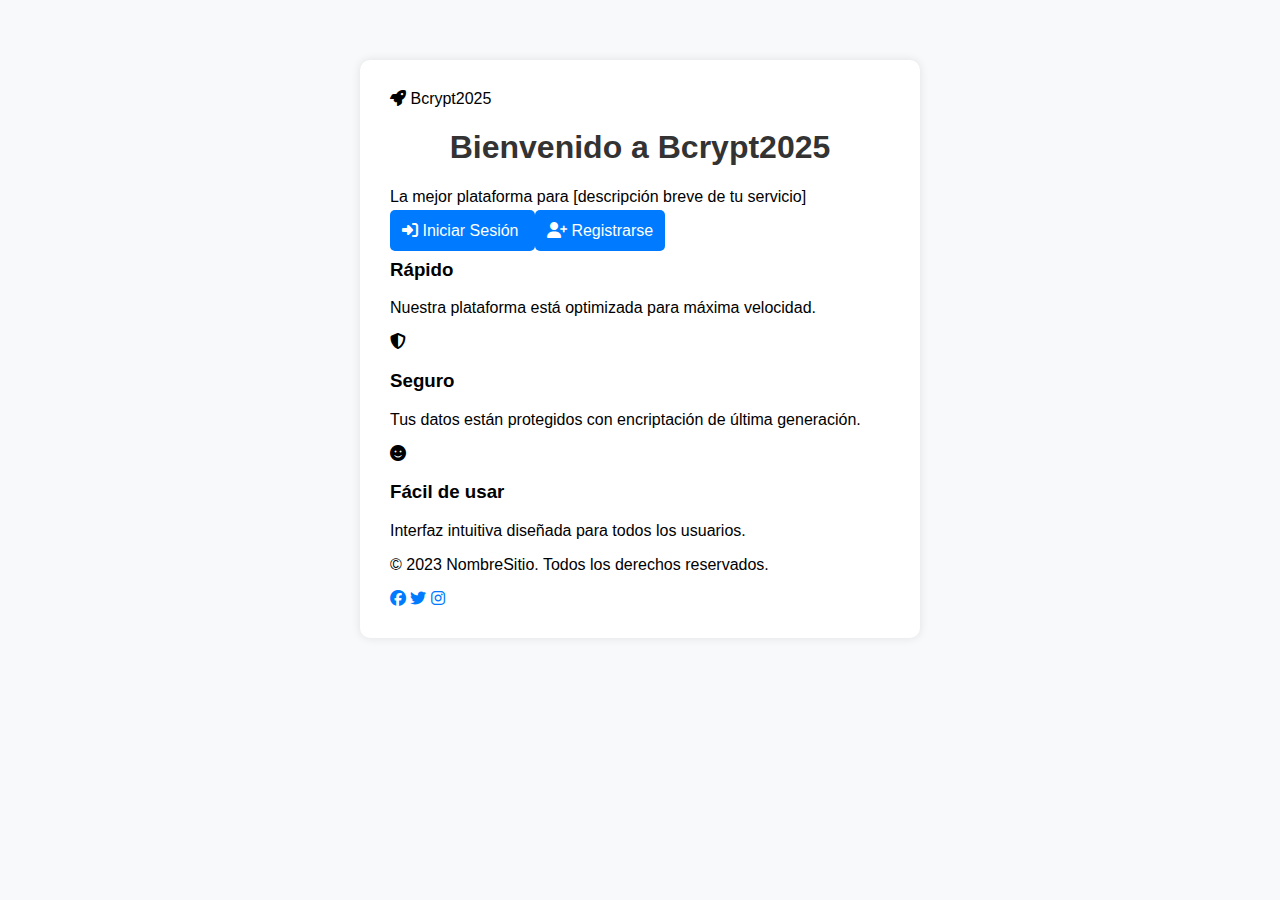
<file: src/main/resources/static/index.html>
<!DOCTYPE html>
<html lang="es">
<head>
    <meta charset="UTF-8" />
    <meta name="viewport" content="width=device-width, initial-scale=1.0"/>
    <title>Bienvenido | Nombre de tu Sitio</title>
    <link rel="stylesheet" href="css/styles.css"/>
    <link rel="stylesheet" href="https://cdnjs.cloudflare.com/ajax/libs/font-awesome/6.4.0/css/all.min.css">
</head>
<body>
<div class="background-animation"></div>
<div class="container">
    <header class="header">
        <div class="logo">
            <i class="fas fa-rocket"></i>
            <span>Bcrypt2025</span>
        </div>
    </header>

    <main class="main-content">
        <div class="welcome-section">
            <h1>Bienvenido a <span>Bcrypt2025</span></h1>
            <p class="subtitle">La mejor plataforma para [descripción breve de tu servicio]</p>

            <div class="cta-buttons">
                <a href="login.html" class="btn btn-primary">
                    <i class="fas fa-sign-in-alt"></i> Iniciar Sesión
                </a>
                <a href="register.html" class="btn btn-secondary">
                    <i class="fas fa-user-plus"></i> Registrarse
                </a>
            </div>
        </div>

        <div class="features">
            <div class="feature-card">

                <h3>Rápido</h3>
                <p>Nuestra plataforma está optimizada para máxima velocidad.</p>
            </div>
            <div class="feature-card">
                <i class="fas fa-shield-alt"></i>
                <h3>Seguro</h3>
                <p>Tus datos están protegidos con encriptación de última generación.</p>
            </div>
            <div class="feature-card">
                <i class="fas fa-smile"></i>
                <h3>Fácil de usar</h3>
                <p>Interfaz intuitiva diseñada para todos los usuarios.</p>
            </div>
        </div>
    </main>

    <footer class="footer">
        <p>© 2023 NombreSitio. Todos los derechos reservados.</p>
        <div class="social-links">
            <a href="#"><i class="fab fa-facebook"></i></a>
            <a href="#"><i class="fab fa-twitter"></i></a>
            <a href="#"><i class="fab fa-instagram"></i></a>
        </div>
    </footer>
</div>
</body>
</html>
</file>
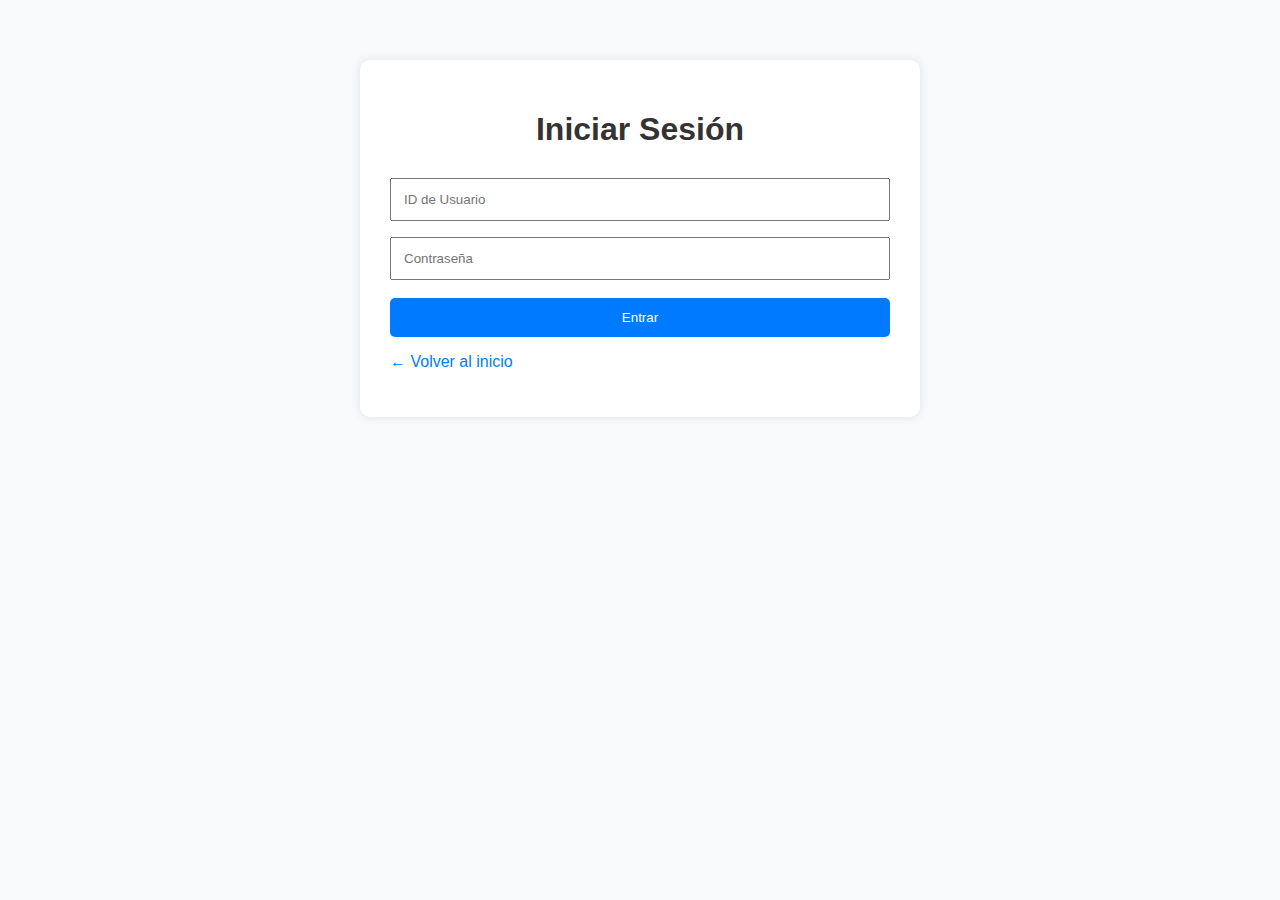
<file: src/main/resources/static/dashboard.html>
<!DOCTYPE html>
<html lang="es">
<head>
    <meta charset="UTF-8" />
    <title>Operaciones</title>
    <link rel="stylesheet" href="css/styles.css" />
</head>
<body>
<div class="container">
    <h1>Panel de Usuario</h1>
    <p><strong>ID:</strong> <span id="dashId"></span></p>
    <p><strong>Nombre:</strong> <span id="dashName"></span></p>

    <h2>Actualizar datos</h2>
    <input type="password" id="actualPass" placeholder="Contraseña actual" />
    <input type="text" id="newName" placeholder="Nuevo nombre" />
    <input type="password" id="newPass" placeholder="Nueva contraseña" />
    <button onclick="updateUser()">Actualizar</button>

    <h2>Eliminar cuenta</h2>
    <input type="password" id="deletePass" placeholder="Contraseña" />
    <button onclick="deleteUser()">Eliminar cuenta</button>

    <p><a href="index.html" onclick="logout()">← Cerrar sesión</a></p>
</div>
<script src="js/dashboard.js"></script>
</body>
</html>
</file>
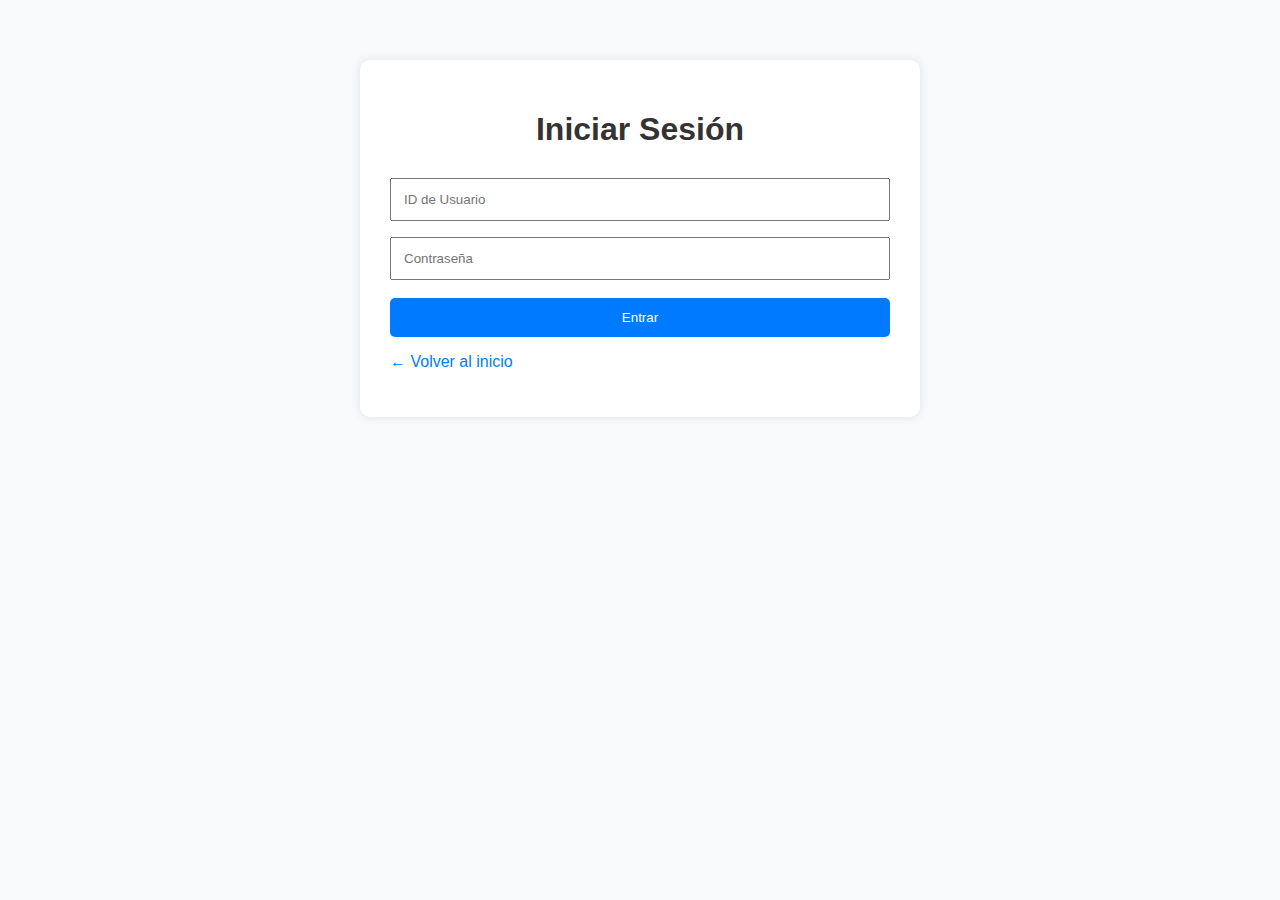
<file: src/main/resources/static/login.html>
<!DOCTYPE html>
<html lang="es">
<head>
    <meta charset="UTF-8" />
    <title>Login</title>
    <link rel="stylesheet" href="css/styles.css" />
</head>
<body>
<div class="container">
    <h1>Iniciar Sesión</h1>
    <input type="number" id="loginId" placeholder="ID de Usuario" />
    <input type="password" id="loginPass" placeholder="Contraseña" />
    <button onclick="loginUser()">Entrar</button>
    <p><a href="index.html">← Volver al inicio</a></p>
</div>
<script src="js/login.js"></script>
</body>
</html>
</file>
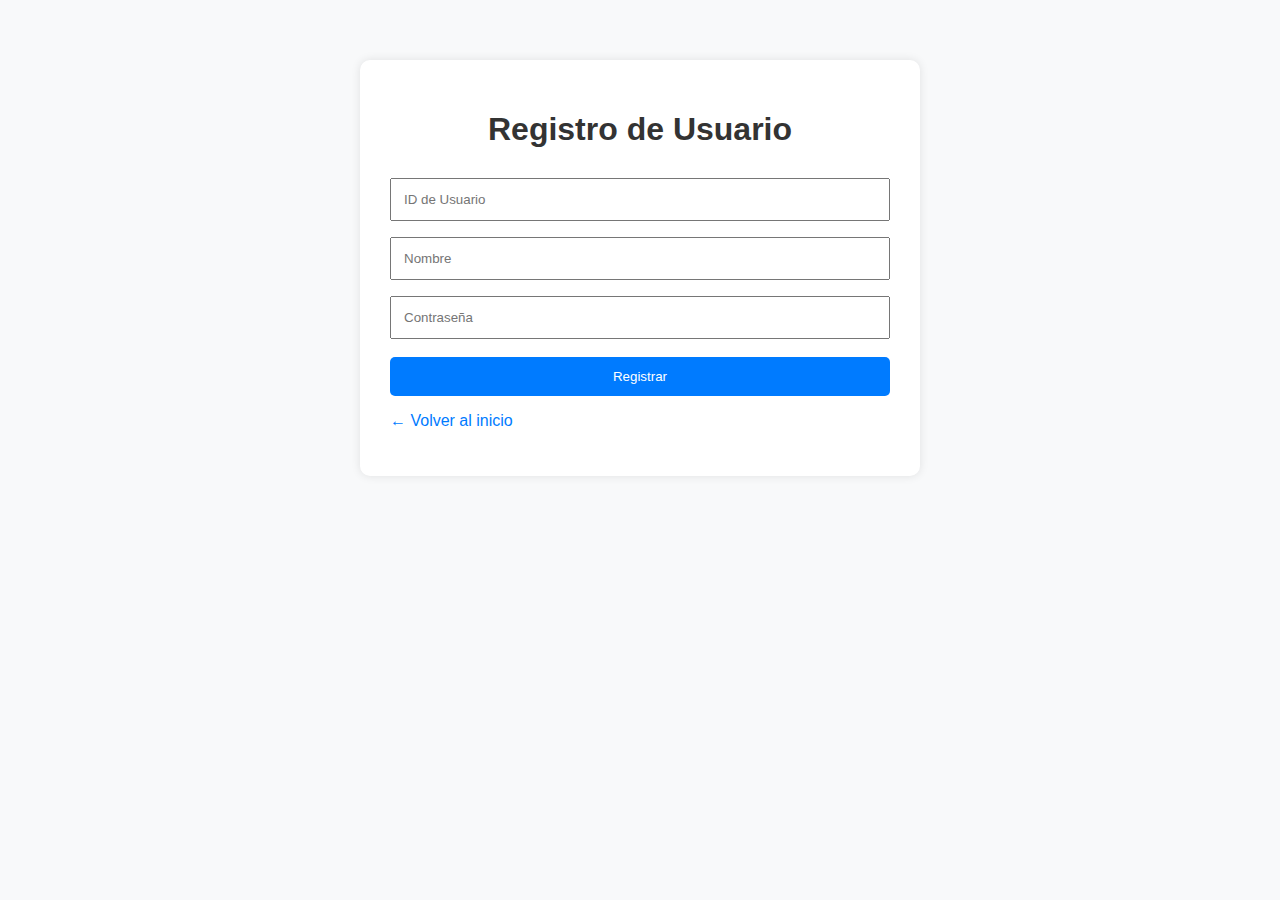
<file: src/main/resources/static/register.html>
<!DOCTYPE html>
<html lang="es">
<head>
    <meta charset="UTF-8" />
    <title>Registro</title>
    <link rel="stylesheet" href="css/styles.css" />
</head>
<body>
<div class="container">
    <h1>Registro de Usuario</h1>
    <input type="number" id="regId" placeholder="ID de Usuario" />
    <input type="text" id="regName" placeholder="Nombre" />
    <input type="password" id="regPass" placeholder="Contraseña" />
    <button onclick="registerUser()">Registrar</button>
    <p><a href="index.html">← Volver al inicio</a></p>
</div>
<script src="js/register.js"></script>
</body>
</html>
</file>
<file: src/main/resources/static/css/styles.css>
body {
    font-family: Arial, sans-serif;
    background: #f8f9fa;
    margin: 0;
    padding: 0;
}
.container {
    max-width: 500px;
    margin: 60px auto;
    background: white;
    padding: 30px;
    border-radius: 10px;
    box-shadow: 0px 0px 10px rgba(0,0,0,0.1);
}
h1, h2 {
    text-align: center;
    color: #333;
}
input {
    width: 100%;
    padding: 12px;
    margin: 8px 0;
    box-sizing: border-box;
}
button, .btn {
    width: 100%;
    padding: 12px;
    background-color: #007bff;
    color: white;
    border: none;
    margin-top: 10px;
    cursor: pointer;
    border-radius: 5px;
}
button:hover, .btn:hover {
    background-color: #0056b3;
}
a {
    color: #007bff;
    text-decoration: none;
}
a:hover {
    text-decoration: underline;
}
</file>
